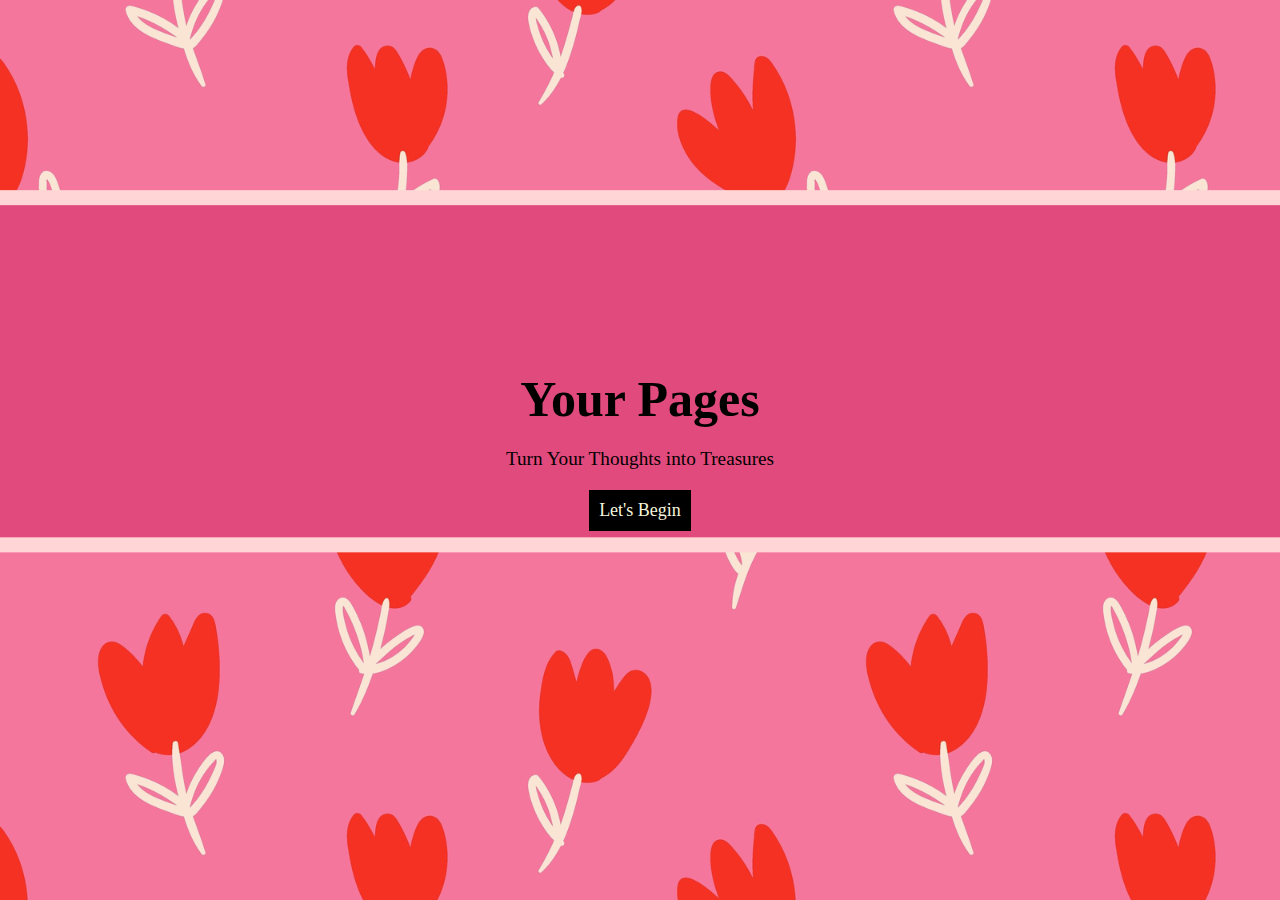
<file: index.html>
<!DOCTYPE html>
<html lang="en">
<head>
    <meta charset="UTF-8">
    <meta name="viewport" content="width=device-width, initial-scale=1.0">
    <title>My Diary</title>
    <link rel="stylesheet" href="indexx.css"> 
</head>
<body>
    <div class="indexx">
        <h1>Your Pages</h1>
        <p>Turn Your Thoughts into Treasures</p>
        <a href="person.html" class="button">Let's Begin</a>
        </div>
</body>
</html>
</file>
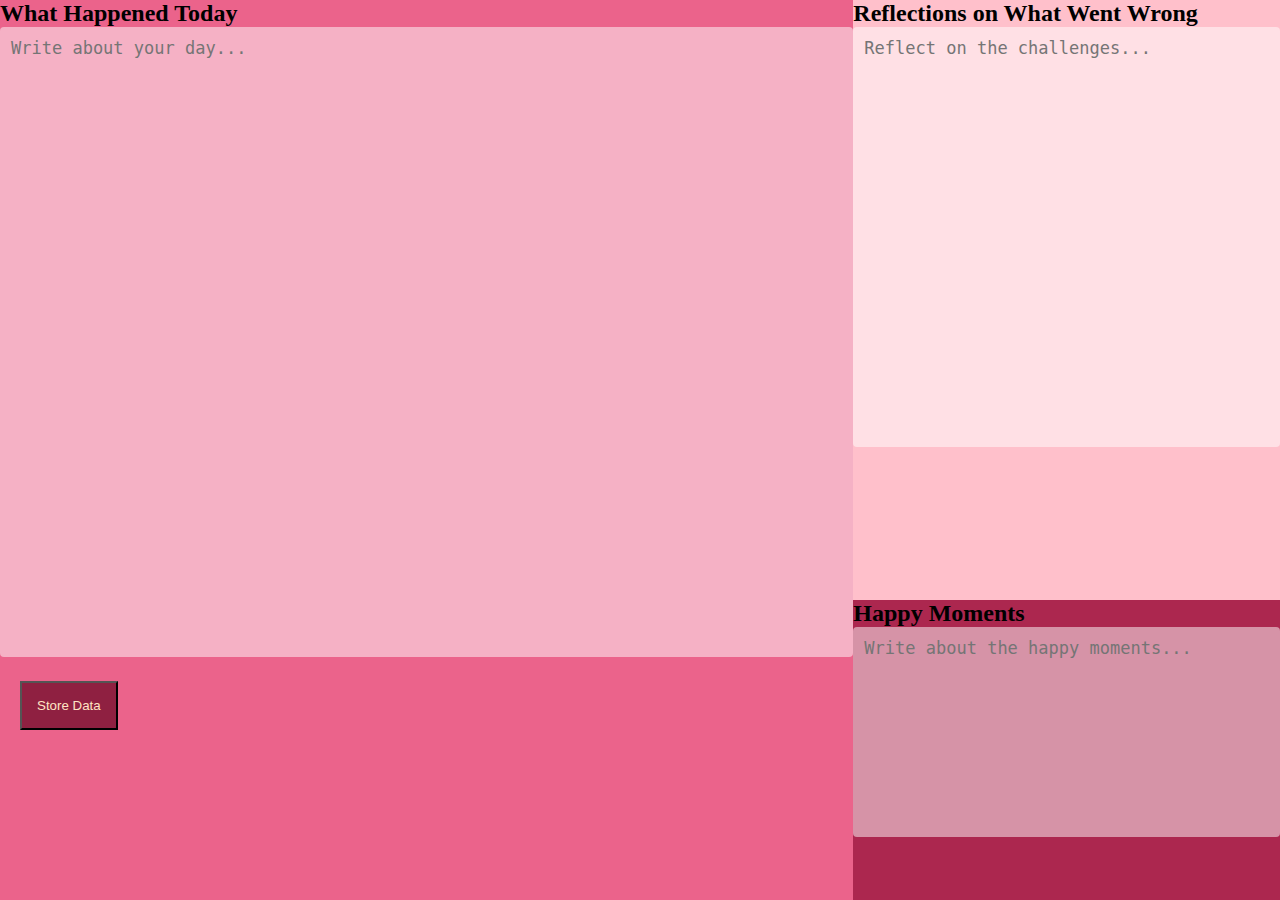
<file: main.html>
<!DOCTYPE html>
<html lang="en">
<head>
    <meta charset="UTF-8" />
    <meta name="viewport" content="width=device-width, initial-scale=1.0" />
    <title>Main Page</title>
    <link rel="stylesheet" href="main.css" />
    </head>

<body>
    <div class="main_container">
    <div class="entry1">
        <h2>What Happened Today</h2>
        <h1 id="diaryTitle"></h1>
        <textarea placeholder="Write about your day..."></textarea>
        <button class="button" onclick="window.location.href='index.html';">Store Data</button>
        </div>
        <div class="entry2">
            <h2>Reflections on What Went Wrong</h2>
            <textarea placeholder="Reflect on the challenges..."></textarea>
        </div>
        <div class="entry3">
            <h2>Happy Moments</h2>
            <textarea placeholder="Write about the happy moments..."></textarea>
        </div>
    </div>
    <script>
        function getQueryParam(param) {
        const urlParams = new URLSearchParams(window.location.search);
        return urlParams.get(param);
        }

                const diaryName = getQueryParam("diary");
                if (diaryName) {
                                document.getElementById("diaryTitle").innerText = `Dear ${diaryName},`;
                            }
                        </script>
                </body>
</html>
</file>
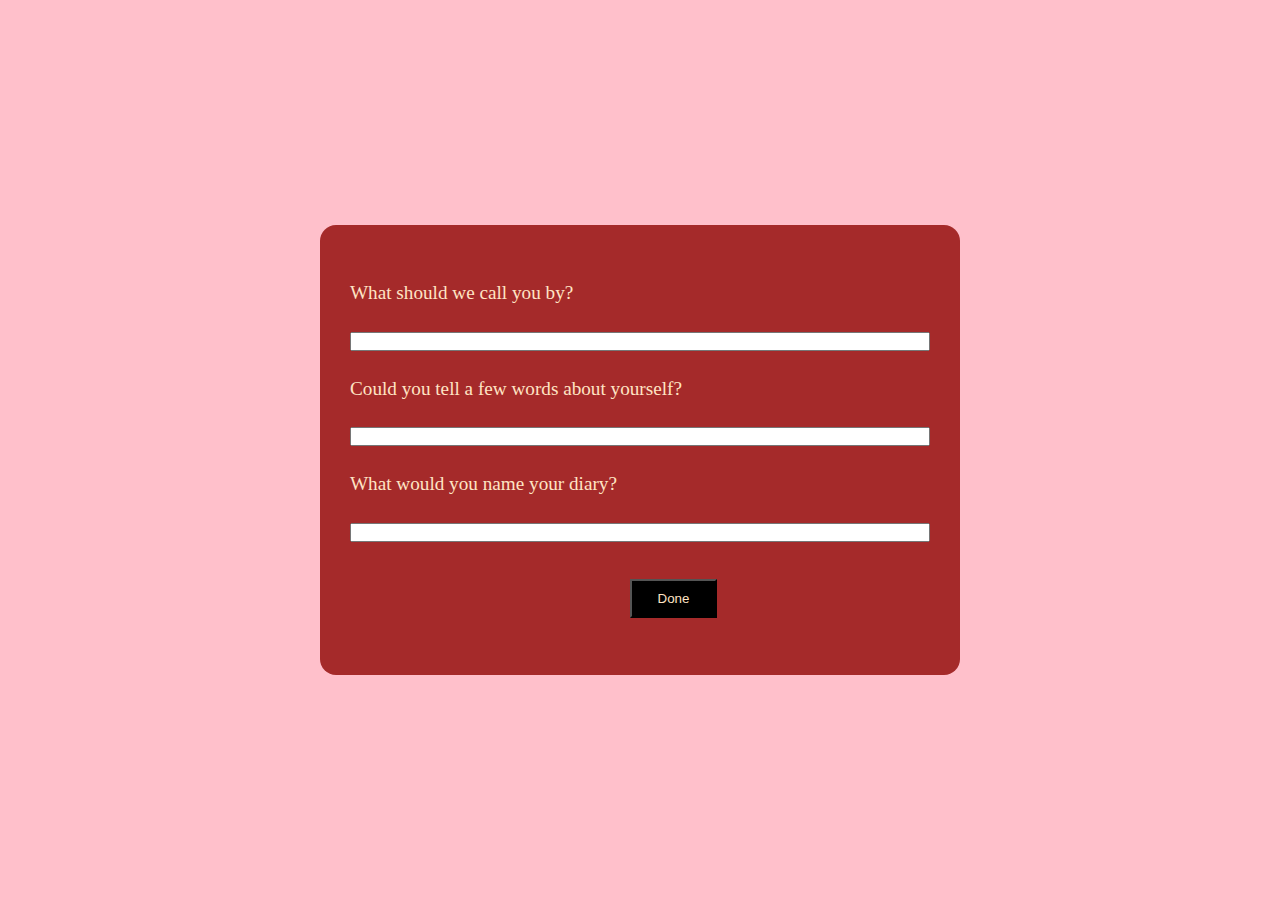
<file: person.html>
<!DOCTYPE html>
<html lang="en">

<head>
    <meta charset="UTF-8">
    <meta name="viewport" content="width=device-width, initial-scale=1.0">
    <title>Personal-details</title>
    <link rel="stylesheet" href="person.css">
</head>

<body>
    <div class="container">
        <form id="personalForm">
            <label for="username">What should we call you by?</label>
            <input type="text" id="username" name="username" required>

            <label for="userdetails">Could you tell a few words about yourself?</label>
            <input type="text" id="userdetails" name="userdetails" required>

            <label for="diary">What would you name your diary?</label>
            <input type="text" id="diary" name="diary" required>

            <input class="button" type="submit" value="Done">
        </form>
    </div>

    <script>
        document.getElementById('personalForm').addEventListener('submit', function (event) {
            event.preventDefault(); // Prevent the default form submission

            // Get the diary name
            const diaryName = document.getElementById('diary').value;

            // Redirect to main.html with the diary name as a query parameter
            window.location.href = `main.html?diary=${encodeURIComponent(diaryName)}`;
        });
    </script>
</body>

</html>
</file>
<file: indexx.css>
*,
*::before,
*::after {
    box-sizing: border-box;
}

* {
    margin: 0;
    padding: 0;
}

.indexx {
    background-image: url('./assets/flowers.png');
    width: 100%;
    height: 100vh;
    display: flex;
    flex-direction: column;
    justify-content: center;
    align-items: center;
}
.button {
    background-color: black;
    text-decoration: none;
    color: beige;
    padding: 10px;
    font-size: large;
        margin-top: 20px;
    }
    
    .button:hover {
        background-color: darkslateblue;
    }
    
    .indexx h1 {
        font-size: 50px;
    }
    
    .indexx p {
        font-size: larger;
        padding-top: 20px;
}
</file>
<file: main.css>
*,
*::before,
*::after {
    box-sizing: border-box;
}

* {
    margin: 0;
    padding: 0;
}

.main_container {
    display: grid;
    grid-template-rows: 1fr 1fr 1fr 1fr 1fr 1fr;
    grid-template-columns: 1fr 1fr 1fr 1fr 1fr 1fr;
    height: 100vh;
}

.entry1 {
    grid-row: 1/7;
    grid-column: 1/5;
    background-color: #eb638b;
}

.entry2 {
    grid-row: 1/5;
    grid-column: 5/7;
    background-color: pink;
}

.entry3 {
    grid-row: 5/7;
    grid-column: 5/7;
    background-color: #ac274f;

}

.main_container textarea {
    width: 100%;
    /* Full width of the parent div */
    height: 70%;
    /* Full height of the parent div */
    resize: none;
    /* Prevent resizing if desired */
    padding: 10px;
    /* Optional padding for better text visibility */
    border: 1px solid transparent;
    /* Make border transparent */
    border-radius: 4px;
    /* Optional rounded corners */
    background-color: rgba(255, 255, 255, 0.5);
    /* Semi-transparent white background */
    color: black;
    font-size: 17px;
    }
    
    .button {
        background-color: #8f2041;
        padding: 15px;
        color: bisque;
        margin: 20px;
    }
</file>
<file: person.css>
*,
*::before,
*::after {
    box-sizing: border-box;
}

* {
    margin: 0;
    padding: 0;
}

.container {
    width: 100%;
    height: 100vh;
    display: flex;
    justify-content: center;
    align-items: center;
    background-color: pink;
}

#personalForm {

    display: flex;
    flex-direction: column;
    justify-content: space-evenly;
    width: 50%;
    height: 50vh;
    padding: 30px;
    border-radius: 1rem;
    background-color: brown;

}
#personalForm label {
    color: bisque;
    font-size: larger;
}

.button {
    width: 15%;
    height: 10%;
    background-color: black;
    color: bisque;
    margin-left: 280px;
    margin-top: 10px;
}
</file>
